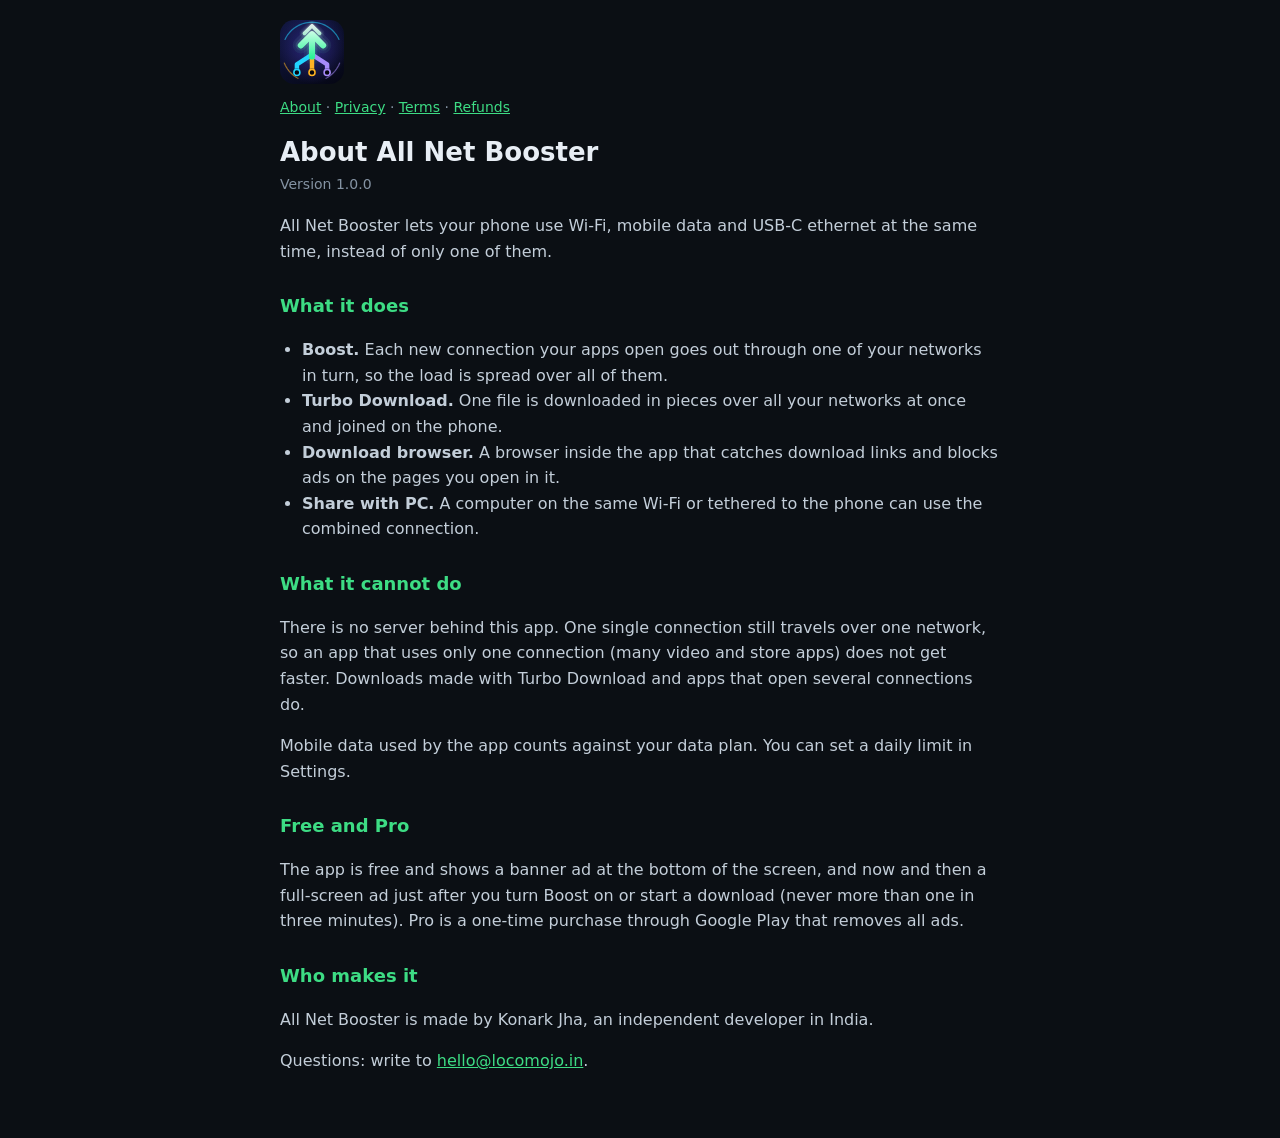
<file: index.html>
<!doctype html>
<html lang="en">
<head>
<meta charset="utf-8">
<meta name="viewport" content="width=device-width, initial-scale=1">
<title>About All Net Booster</title>
<link rel="stylesheet" href="style.css">
<link rel="icon" href="icon.svg" type="image/svg+xml">
</head>
<body>
<main>
<img class="logo" src="icon.svg" alt="All Net Booster">
<p class="date"><a href="index.html">About</a> &middot; <a href="privacy.html">Privacy</a> &middot; <a href="terms.html">Terms</a> &middot; <a href="refund.html">Refunds</a></p>
<h1>About All Net Booster</h1>
<p class="date">Version 1.0.0</p>

<p>All Net Booster lets your phone use Wi-Fi, mobile data and USB-C ethernet at the same time, instead of only one of them.</p>

<h2>What it does</h2>
<ul>
<li><b>Boost.</b> Each new connection your apps open goes out through one of your networks in turn, so the load is spread over all of them.</li>
<li><b>Turbo Download.</b> One file is downloaded in pieces over all your networks at once and joined on the phone.</li>
<li><b>Download browser.</b> A browser inside the app that catches download links and blocks ads on the pages you open in it.</li>
<li><b>Share with PC.</b> A computer on the same Wi-Fi or tethered to the phone can use the combined connection.</li>
</ul>

<h2>What it cannot do</h2>
<p>There is no server behind this app. One single connection still travels over one network, so an app that uses only one connection (many video and store apps) does not get faster. Downloads made with Turbo Download and apps that open several connections do.</p>
<p>Mobile data used by the app counts against your data plan. You can set a daily limit in Settings.</p>

<h2>Free and Pro</h2>
<p>The app is free and shows a banner ad at the bottom of the screen, and now and then a full-screen ad just after you turn Boost on or start a download (never more than one in three minutes). Pro is a one-time purchase through Google Play that removes all ads.</p>

<h2>Who makes it</h2>
<p>All Net Booster is made by Konark Jha, an independent developer in India.</p>
<p>Questions: write to <a href="mailto:hello@locomojo.in">hello@locomojo.in</a>.</p>
</main>
</body>
</html>
</file>
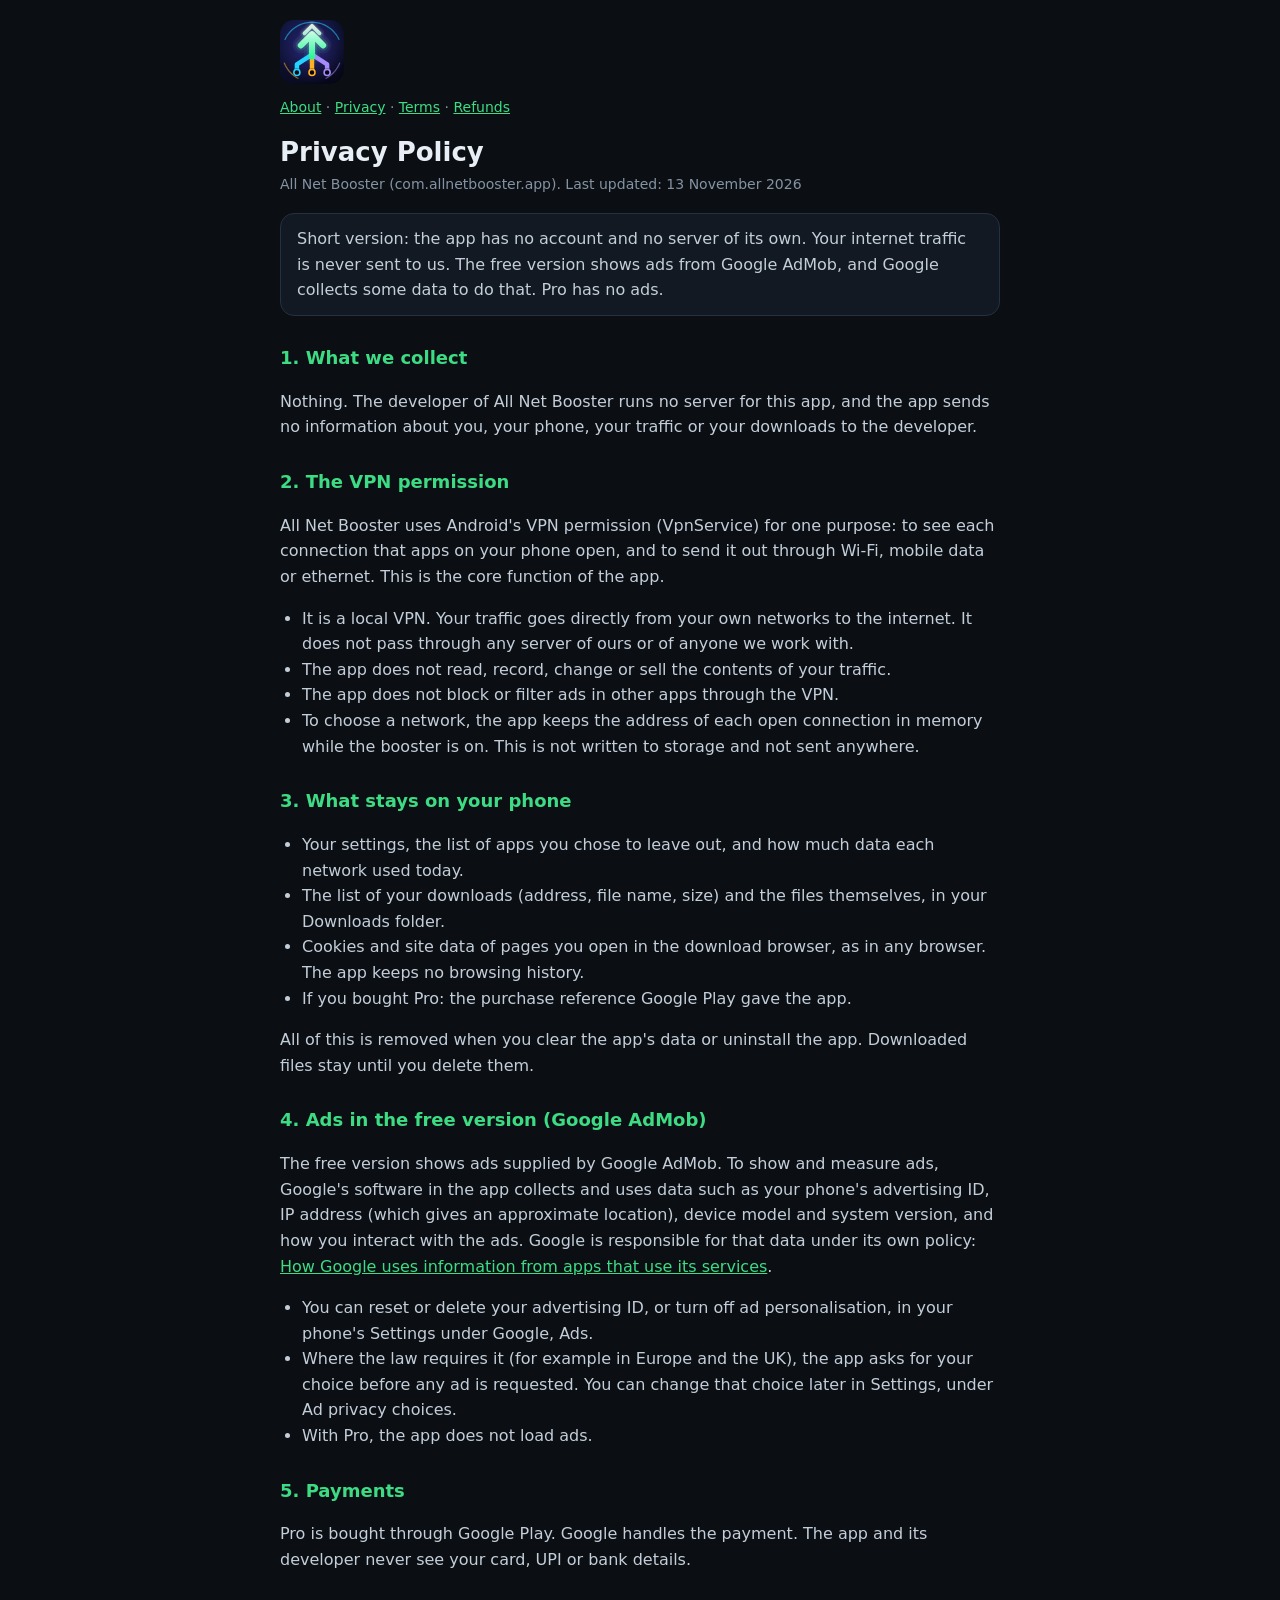
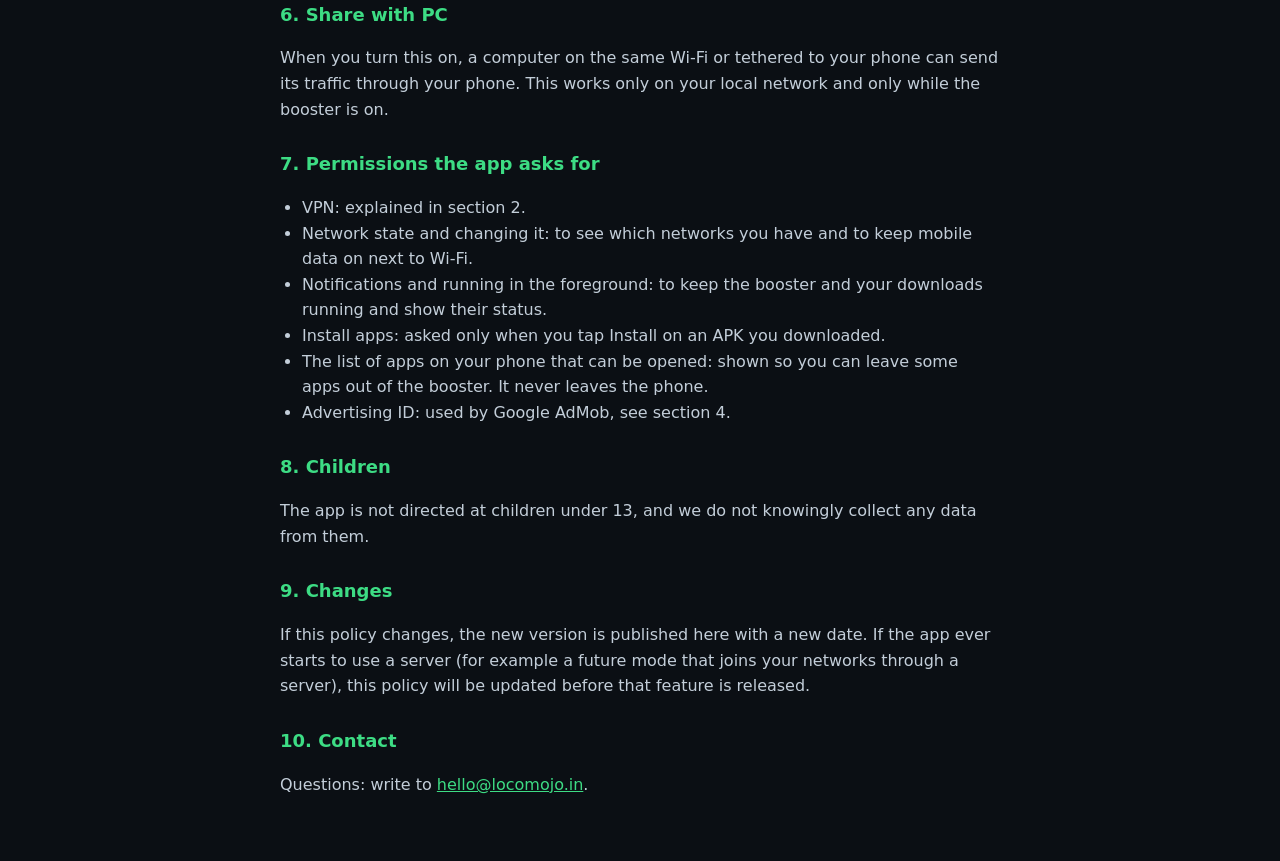
<file: privacy.html>
<!doctype html>
<html lang="en">
<head>
<meta charset="utf-8">
<meta name="viewport" content="width=device-width, initial-scale=1">
<title>Privacy Policy: All Net Booster</title>
<link rel="stylesheet" href="style.css">
<link rel="icon" href="icon.svg" type="image/svg+xml">
</head>
<body>
<main>
<img class="logo" src="icon.svg" alt="All Net Booster">
<p class="date"><a href="index.html">About</a> &middot; <a href="privacy.html">Privacy</a> &middot; <a href="terms.html">Terms</a> &middot; <a href="refund.html">Refunds</a></p>
<h1>Privacy Policy</h1>
<p class="date">All Net Booster (com.allnetbooster.app). Last updated: 13 November 2026</p>

<p class="box">Short version: the app has no account and no server of its own. Your internet traffic is never sent to us. The free version shows ads from Google AdMob, and Google collects some data to do that. Pro has no ads.</p>

<h2>1. What we collect</h2>
<p>Nothing. The developer of All Net Booster runs no server for this app, and the app sends no information about you, your phone, your traffic or your downloads to the developer.</p>

<h2>2. The VPN permission</h2>
<p>All Net Booster uses Android's VPN permission (VpnService) for one purpose: to see each connection that apps on your phone open, and to send it out through Wi-Fi, mobile data or ethernet. This is the core function of the app.</p>
<ul>
<li>It is a local VPN. Your traffic goes directly from your own networks to the internet. It does not pass through any server of ours or of anyone we work with.</li>
<li>The app does not read, record, change or sell the contents of your traffic.</li>
<li>The app does not block or filter ads in other apps through the VPN.</li>
<li>To choose a network, the app keeps the address of each open connection in memory while the booster is on. This is not written to storage and not sent anywhere.</li>
</ul>

<h2>3. What stays on your phone</h2>
<ul>
<li>Your settings, the list of apps you chose to leave out, and how much data each network used today.</li>
<li>The list of your downloads (address, file name, size) and the files themselves, in your Downloads folder.</li>
<li>Cookies and site data of pages you open in the download browser, as in any browser. The app keeps no browsing history.</li>
<li>If you bought Pro: the purchase reference Google Play gave the app.</li>
</ul>
<p>All of this is removed when you clear the app's data or uninstall the app. Downloaded files stay until you delete them.</p>

<h2>4. Ads in the free version (Google AdMob)</h2>
<p>The free version shows ads supplied by Google AdMob. To show and measure ads, Google's software in the app collects and uses data such as your phone's advertising ID, IP address (which gives an approximate location), device model and system version, and how you interact with the ads. Google is responsible for that data under its own policy: <a href="https://policies.google.com/technologies/partner-sites">How Google uses information from apps that use its services</a>.</p>
<ul>
<li>You can reset or delete your advertising ID, or turn off ad personalisation, in your phone's Settings under Google, Ads.</li>
<li>Where the law requires it (for example in Europe and the UK), the app asks for your choice before any ad is requested. You can change that choice later in Settings, under Ad privacy choices.</li>
<li>With Pro, the app does not load ads.</li>
</ul>

<h2>5. Payments</h2>
<p>Pro is bought through Google Play. Google handles the payment. The app and its developer never see your card, UPI or bank details.</p>

<h2>6. Share with PC</h2>
<p>When you turn this on, a computer on the same Wi-Fi or tethered to your phone can send its traffic through your phone. This works only on your local network and only while the booster is on.</p>

<h2>7. Permissions the app asks for</h2>
<ul>
<li>VPN: explained in section 2.</li>
<li>Network state and changing it: to see which networks you have and to keep mobile data on next to Wi-Fi.</li>
<li>Notifications and running in the foreground: to keep the booster and your downloads running and show their status.</li>
<li>Install apps: asked only when you tap Install on an APK you downloaded.</li>
<li>The list of apps on your phone that can be opened: shown so you can leave some apps out of the booster. It never leaves the phone.</li>
<li>Advertising ID: used by Google AdMob, see section 4.</li>
</ul>

<h2>8. Children</h2>
<p>The app is not directed at children under 13, and we do not knowingly collect any data from them.</p>

<h2>9. Changes</h2>
<p>If this policy changes, the new version is published here with a new date. If the app ever starts to use a server (for example a future mode that joins your networks through a server), this policy will be updated before that feature is released.</p>

<h2>10. Contact</h2>
<p>Questions: write to <a href="mailto:hello@locomojo.in">hello@locomojo.in</a>.</p>
</main>
</body>
</html>
</file>
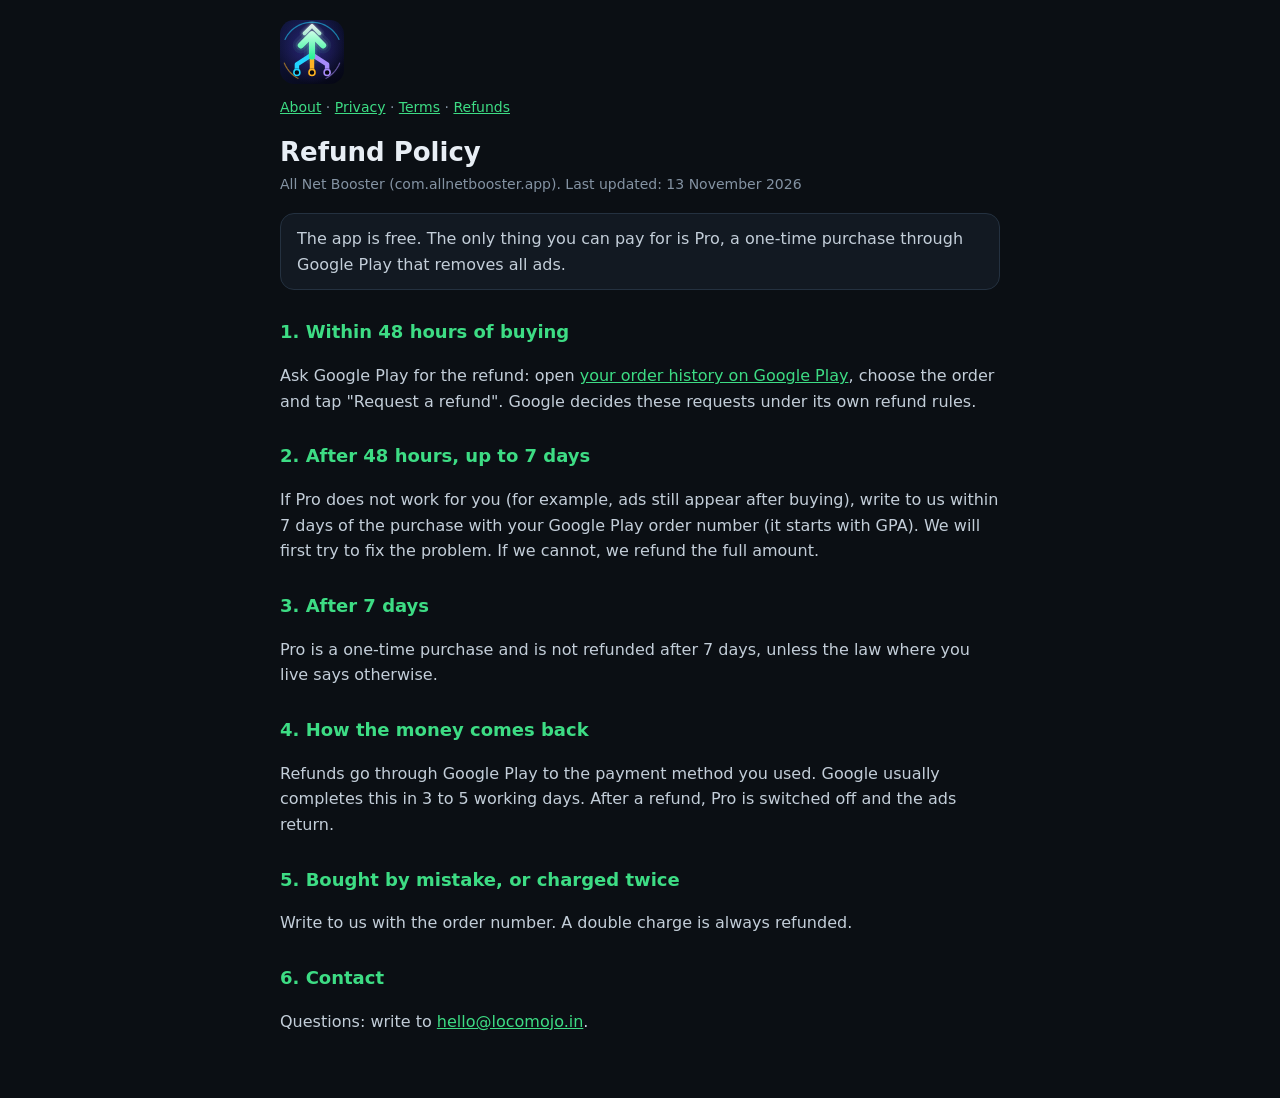
<file: refund.html>
<!doctype html>
<html lang="en">
<head>
<meta charset="utf-8">
<meta name="viewport" content="width=device-width, initial-scale=1">
<title>Refund Policy: All Net Booster</title>
<link rel="stylesheet" href="style.css">
<link rel="icon" href="icon.svg" type="image/svg+xml">
</head>
<body>
<main>
<img class="logo" src="icon.svg" alt="All Net Booster">
<p class="date"><a href="index.html">About</a> &middot; <a href="privacy.html">Privacy</a> &middot; <a href="terms.html">Terms</a> &middot; <a href="refund.html">Refunds</a></p>
<h1>Refund Policy</h1>
<p class="date">All Net Booster (com.allnetbooster.app). Last updated: 13 November 2026</p>

<p class="box">The app is free. The only thing you can pay for is Pro, a one-time purchase through Google Play that removes all ads.</p>

<h2>1. Within 48 hours of buying</h2>
<p>Ask Google Play for the refund: open <a href="https://play.google.com/store/account/orderhistory">your order history on Google Play</a>, choose the order and tap "Request a refund". Google decides these requests under its own refund rules.</p>

<h2>2. After 48 hours, up to 7 days</h2>
<p>If Pro does not work for you (for example, ads still appear after buying), write to us within 7 days of the purchase with your Google Play order number (it starts with GPA). We will first try to fix the problem. If we cannot, we refund the full amount.</p>

<h2>3. After 7 days</h2>
<p>Pro is a one-time purchase and is not refunded after 7 days, unless the law where you live says otherwise.</p>

<h2>4. How the money comes back</h2>
<p>Refunds go through Google Play to the payment method you used. Google usually completes this in 3 to 5 working days. After a refund, Pro is switched off and the ads return.</p>

<h2>5. Bought by mistake, or charged twice</h2>
<p>Write to us with the order number. A double charge is always refunded.</p>

<h2>6. Contact</h2>
<p>Questions: write to <a href="mailto:hello@locomojo.in">hello@locomojo.in</a>.</p>
</main>
</body>
</html>
</file>
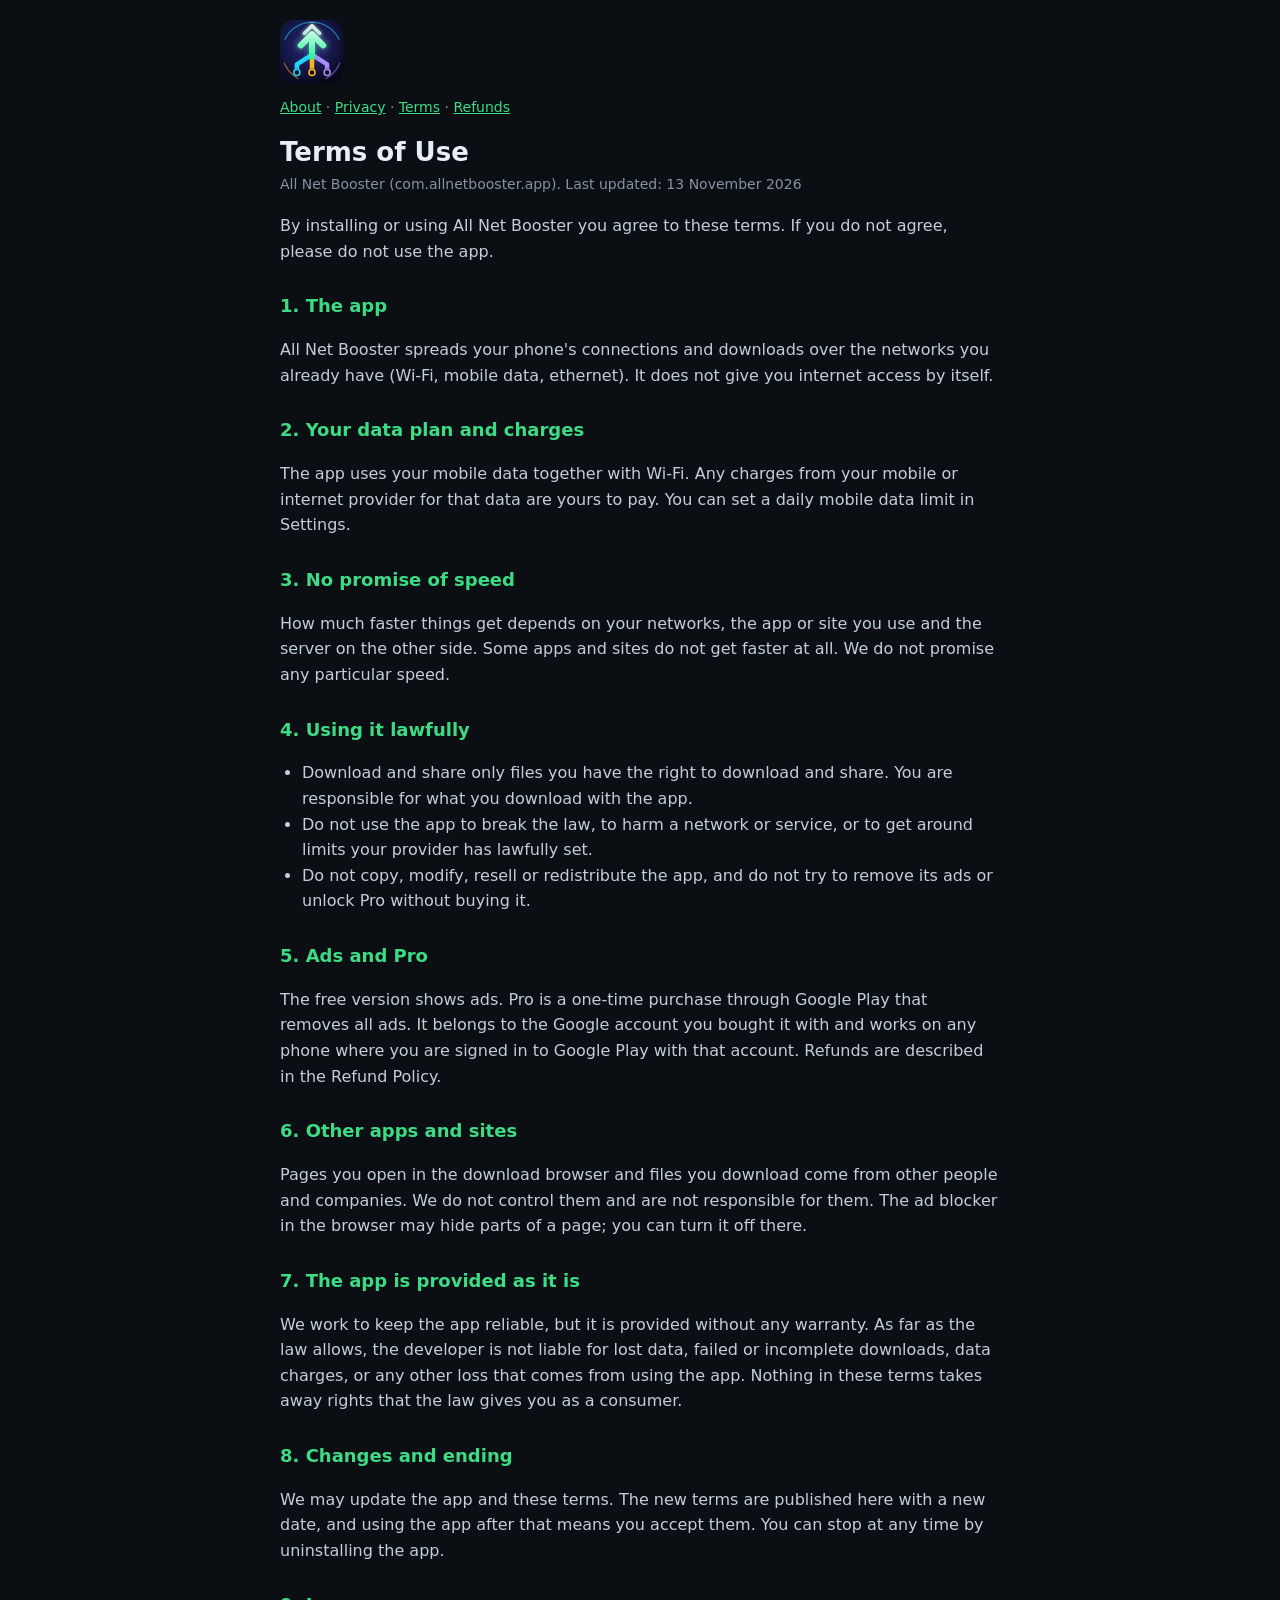
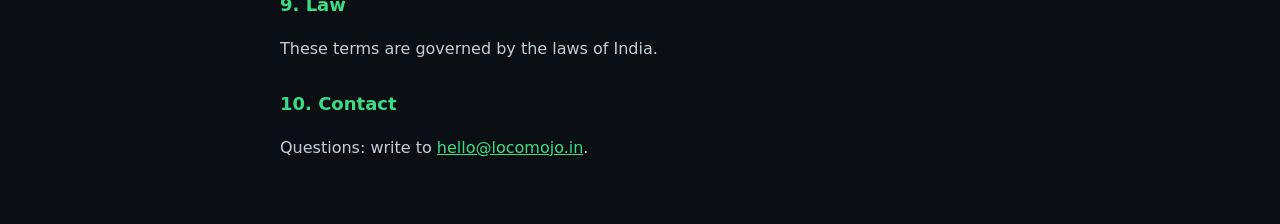
<file: terms.html>
<!doctype html>
<html lang="en">
<head>
<meta charset="utf-8">
<meta name="viewport" content="width=device-width, initial-scale=1">
<title>Terms of Use: All Net Booster</title>
<link rel="stylesheet" href="style.css">
<link rel="icon" href="icon.svg" type="image/svg+xml">
</head>
<body>
<main>
<img class="logo" src="icon.svg" alt="All Net Booster">
<p class="date"><a href="index.html">About</a> &middot; <a href="privacy.html">Privacy</a> &middot; <a href="terms.html">Terms</a> &middot; <a href="refund.html">Refunds</a></p>
<h1>Terms of Use</h1>
<p class="date">All Net Booster (com.allnetbooster.app). Last updated: 13 November 2026</p>

<p>By installing or using All Net Booster you agree to these terms. If you do not agree, please do not use the app.</p>

<h2>1. The app</h2>
<p>All Net Booster spreads your phone's connections and downloads over the networks you already have (Wi-Fi, mobile data, ethernet). It does not give you internet access by itself.</p>

<h2>2. Your data plan and charges</h2>
<p>The app uses your mobile data together with Wi-Fi. Any charges from your mobile or internet provider for that data are yours to pay. You can set a daily mobile data limit in Settings.</p>

<h2>3. No promise of speed</h2>
<p>How much faster things get depends on your networks, the app or site you use and the server on the other side. Some apps and sites do not get faster at all. We do not promise any particular speed.</p>

<h2>4. Using it lawfully</h2>
<ul>
<li>Download and share only files you have the right to download and share. You are responsible for what you download with the app.</li>
<li>Do not use the app to break the law, to harm a network or service, or to get around limits your provider has lawfully set.</li>
<li>Do not copy, modify, resell or redistribute the app, and do not try to remove its ads or unlock Pro without buying it.</li>
</ul>

<h2>5. Ads and Pro</h2>
<p>The free version shows ads. Pro is a one-time purchase through Google Play that removes all ads. It belongs to the Google account you bought it with and works on any phone where you are signed in to Google Play with that account. Refunds are described in the Refund Policy.</p>

<h2>6. Other apps and sites</h2>
<p>Pages you open in the download browser and files you download come from other people and companies. We do not control them and are not responsible for them. The ad blocker in the browser may hide parts of a page; you can turn it off there.</p>

<h2>7. The app is provided as it is</h2>
<p>We work to keep the app reliable, but it is provided without any warranty. As far as the law allows, the developer is not liable for lost data, failed or incomplete downloads, data charges, or any other loss that comes from using the app. Nothing in these terms takes away rights that the law gives you as a consumer.</p>

<h2>8. Changes and ending</h2>
<p>We may update the app and these terms. The new terms are published here with a new date, and using the app after that means you accept them. You can stop at any time by uninstalling the app.</p>

<h2>9. Law</h2>
<p>These terms are governed by the laws of India.</p>

<h2>10. Contact</h2>
<p>Questions: write to <a href="mailto:hello@locomojo.in">hello@locomojo.in</a>.</p>
</main>
</body>
</html>
</file>
<file: style.css>
:root { color-scheme: dark; }
body { margin: 0; padding: 20px 20px 48px; background: #0b0f14; color: #e8eef5; font: 16px/1.6 system-ui, sans-serif; overflow-wrap: break-word; }
main { max-width: 720px; margin: 0 auto; }
h1 { font-size: 26px; line-height: 1.25; margin: 4px 0 4px; }
h2 { font-size: 18px; margin: 28px 0 6px; color: #3ddc84; }
p, li { color: #c3ced9; }
ul { padding-left: 22px; }
a { color: #3ddc84; }
.date { color: #8493a3; font-size: 14px; margin: 0 0 18px; }
.box { border: 1px solid #243140; border-radius: 14px; padding: 12px 16px; background: #121922; }
.logo { width: 64px; height: 64px; display: block; margin: 0 0 12px; }
</file>
